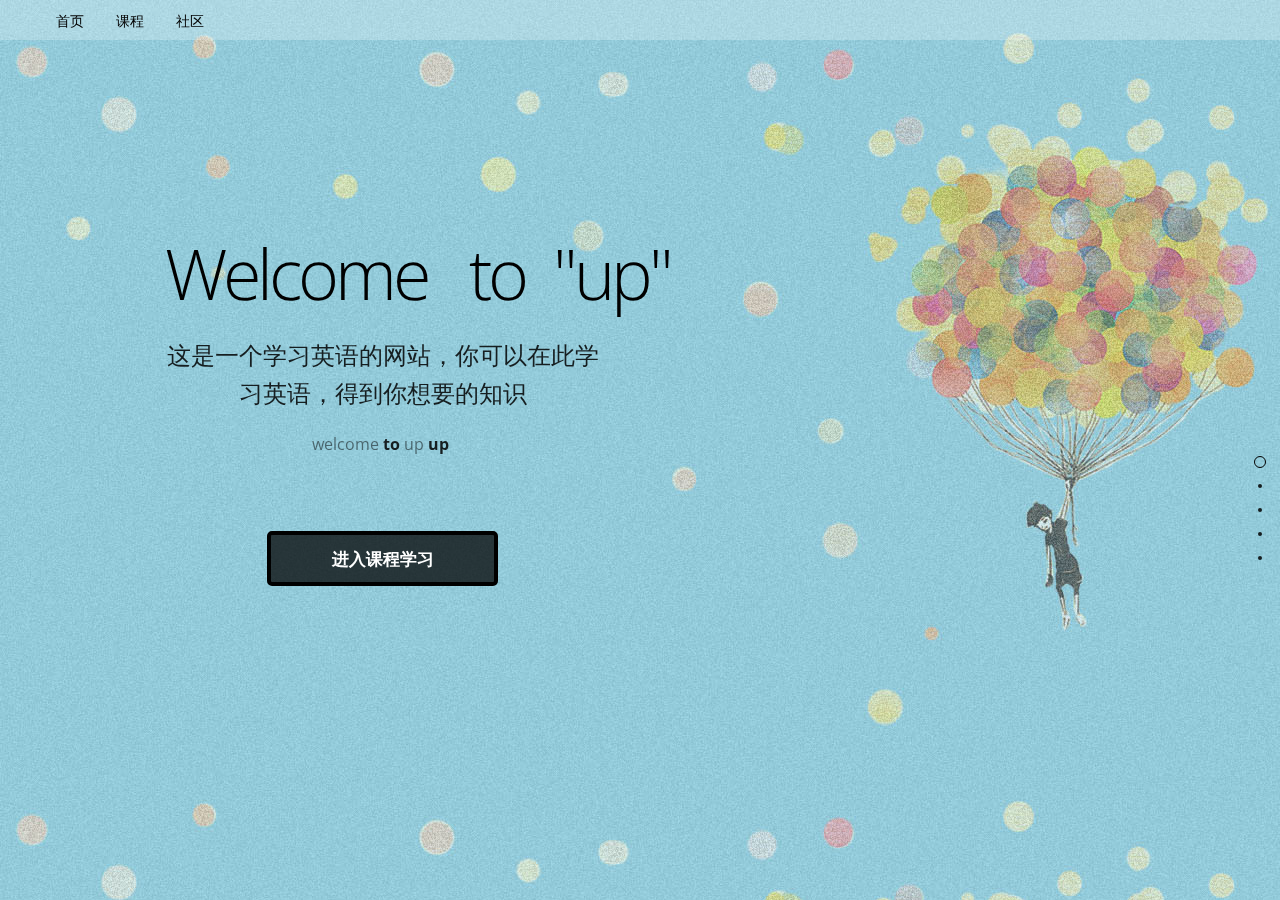
<file: English/demo.html>
<!doctype html>
<html>
<head>
	<meta charset="utf-8">
	<title>“UP”学习网介绍</title>
	<meta name="title" content="jQuery One Page Scroll by Pete R. | The Pete Design" />
	<meta name="description" content="Create an Apple-like one page scroller website (iPhone 5S website) with One Page Scroll plugin" />
	<link rel="image_src" href="/images/notify_better_image.png" />

	<meta content="http://www.thepetedesign.com/demos/onepage_scroll_demo.html" property="og:url" />
	<meta content="http://www.thepetedesign.com/images/onepage_scroll_image.png" property="og:image" />
	<link rel="shortcut icon" id="favicon" href="favicon.png"> 
	<meta name="author" content="Pete R.">
	<link rel="canonical" href="http://www.thepetedesign.com/demos/onepage_scroll_demo.html" />
	<link href='http://fonts.googleapis.com/css?family=Open+Sans:300,400,700' rel='stylesheet' type='text/css'>
	<link href='http://fonts.googleapis.com/css?family=Pacifico:400' rel='stylesheet' type='text/css'>
	<script type="text/javascript" src="http://code.jquery.com/jquery-1.9.1.js"></script>
  	<script type="text/javascript" src="js/jquery.onepage-scroll.js"></script>
  	<link href='css/onepage-scroll.css' rel='stylesheet' type='text/css'>
    <link href='css/demo.css' rel='stylesheet' type='text/css'>
  	<meta name="viewport" content="initial-scale=1, width=device-width, maximum-scale=1, minimum-scale=1, user-scalable=no">
	<script>
	  $(document).ready(function(){
      $(".main").onepage_scroll({
        sectionContainer: "section",
        responsiveFallback: 600,
        loop: true
      });
		});
		
	</script>
</head>
<body>
  <div class="wrapper">
	  <div class="main"> 
      	<section class="page1">
      		<div class="page_container">
              <h1>Welcome &nbsp;&nbsp;to&nbsp;&nbsp;"up"</h1>
              <h2>这是一个学习英语的网站，你可以在此学习英语，得到你想要的知识</h2>
              <p class="credit">welcome <a href="#">to </a>up <a href="#" target="_blank">up</a></p>
          	<div class="btns">
  	        	<a class="reload btn" href="index.html">进入课程学习</a>
  	      	</div>
  	    </div>
      </section>
	  <section class="page2">
	      <div class="page_container">
              <h1>Come On</h1>
              <h2>你可以选择自己喜欢的想要学<span class="diff"><a href="index.html">English</a></span>课程，进行无限畅想学习</h2>
	      </div>
      </section>
	  <section class="page3">
	      <div class="page_container">
          	<h1>Pretty Neat Eh?</h1>
          	<h2>You can customise the animation timing, the selector or even the animation easing using CSS3. I can't wait to see what you guys will come up 				with. Don't forget to grab them for free on Github'</h2>
          <div class="btns">
  	        <a class="reload btn" href="index.html">进入课程学习</a>
  	      </div>
  	    </div>
      </section>
	  <section class="page4">
	  	<div class="page_container">
          <h1>Pretty Neat Eh?</h1>
          <h2>You can customise the animation timing, the selector or even the animation easing using CSS3. I can't wait to see what you guys will come up with. Don't forget to grab them for free on Github'</h2>
       	 	<div class="btns">
  	        	<a class="reload btn" href="index.html">进入课程学习</a>
  	    	</div>
  	    </div>
      </section>
      <section class="page5">
          <div class="page_container">
              <h1>CONTACT US</h1>
              <h2>If you have a few problems, you can contact us in the following way.</h2>
           <div class="foot">如果你遇到什么问题的话，你可以采用以下方式和我们取得联系。</div>
           <form>
                 <div class="nm">Name:</div>
                 	<input type="text" name="textfield" id="textfieldone" class="textfield"><p>
                 <div class="em">Email Address:</div>
                	 <input type="text" name="textfield" id="textfieldtwo" class="textfield"><p>
                 <div class="mess">Message:</div>
                 	<textarea name="textarea" class="textareaone" cols="40" tows="8"></textarea><p>
                 <div class="anniu">
                     <input type="submit" class="subm" name="submit" value="Send" dass="submit"/>
                     <input type="submit" class="sbm" name="submit" value="Reset" dass="submit"/>
                 </div>
           </form>
          </div>
      </section>
    </div>
    <div class="back">
    	<ul>
    		<li><a href"demo.html">首页</a></li>
            <li><a href"index.html">课程</a></li>
            <li><a href"community.html">社区</a></li>
        </ul>
    </div>
  </div>
</body>
</html>
</file>
<file: English/css/onepage-scroll.css>
body, html {
  margin: 0;
  overflow: hidden;
  -webkit-transition: opacity 400ms;
  -moz-transition: opacity 400ms;
  transition: opacity 400ms;
}

body, .onepage-wrapper, html {
  display: block;
  position: static;
  padding: 0;
  width: 100%;
  height: 100%;
}

.onepage-wrapper {
  width: 100%;
  height: 100%;
  display: block;
  position: relative;
  padding: 0;
  -webkit-transform-style: preserve-3d;
}

.onepage-wrapper .section {
  width: 100%;
  height: 100%;
}

.onepage-pagination {
  position: absolute;
  right: 10px;
  top: 50%;
  z-index: 5;
  list-style: none;
  margin: 0;
  padding: 0;
}
.onepage-pagination li {
  padding: 0;
  text-align: center;
}
.onepage-pagination li a{
  padding: 10px;
  width: 4px;
  height: 4px;
  display: block;
  
}
.onepage-pagination li a:before{
  content: '';
  position: absolute;
  width: 4px;
  height: 4px;
  background: rgba(0,0,0,0.85);
  border-radius: 10px;
  -webkit-border-radius: 10px;
  -moz-border-radius: 10px;
}

.onepage-pagination li a.active:before{
  width: 10px;
  height: 10px;
  background: none;
  border: 1px solid black;
  margin-top: -4px;
  left: 8px;
}

.disabled-onepage-scroll, .disabled-onepage-scroll .wrapper {
  overflow: auto;
}

.disabled-onepage-scroll .onepage-wrapper .section {
  position: relative !important;
  top: auto !important;
  left: auto !important;
}
.disabled-onepage-scroll .onepage-wrapper {
  -webkit-transform: none !important;
  -moz-transform: none !important;
  transform: none !important;
  -ms-transform: none !important;
  min-height: 100%;
}


.disabled-onepage-scroll .onepage-pagination {
  display: none;
}

body.disabled-onepage-scroll, .disabled-onepage-scroll .onepage-wrapper, html {
  position: inherit;
}
</file>
<file: English/css/demo.css>
@charset "utf-8";
/* CSS Document */

html {
      height: 100%;
    }
    body {
      background: #E2E4E7;
      padding: 0;
      text-align: center;
      font-family: 'open sans';
      position: relative;
      margin: 0;
      height: 100%;
      -webkit-font-smoothing: antialiased;
    }
    
    .wrapper {
    	height: 100% !important;
    	height: 100%;
    	margin: 0 auto; 
    	overflow: hidden;
    }
    
    a {
      text-decoration: none;
    }
    
    
    h1, h2 {
      width: 100%;
      float: left;
    }
    h1 {
      margin-top: 100px;
      color: #000;
      margin-bottom: 5px;
      font-size: 70px;
      letter-spacing: -4px;
      font-weight: 100;
    }
    h1 span {
      font-size: 26px;
      margin: 0 5px;
      text-transform: capitalize;
      background: rgba(0,0,0,0.85);
      display: inline-block;
      color: #6D461D;
      border-radius: 5px 5px;
      -webkit-border-radius: 5px 5px;
      -moz-border-radius: 5px 5px;
      text-shadow: 0 2px 8px rgba(0, 0, 0, 0.75);
      padding: 3px 10px;
    }
    h2 {
      color: #6D461D;
      font-weight: 100;
      margin-top: 0;
      margin-bottom: 10px;
    }
    
    .pointer {
      color: #9b59b6;
      font-family: 'Pacifico', cursive;
      font-size: 30px;
      margin-top: 15px;
    }
    code {
      margin: 20px 1%;
      float: left;
      width: 48%;
      height: 105px;
      background: rgba(0,0,0,0.1);
      border: rgba(0,0,0,0.05) 5px solid;
      border-radius: 5px;
      padding:5px;
      color: white;
      text-align: center;
      font-size: 15px;
      margin-top: 25px;
      display: block;
      box-sizing: border-box;
      -webkit-box-sizing: border-box;
      -moz-box-sizing: border-box;
    }
    code.html {
      color: #7EC9E6;
    }
    code.js {
      color: #FFAD00;
    }

    .main {
      float: left;
      width: 100%;
      margin: 0 auto;
    }
    
    .main h1 {
      padding:150px 50px;
      float: left;
      width: 100%;
      font-size: 45px;
      box-sizing: border-box;
      -webkit-box-sizing: border-box;
      -moz-box-sizing: border-box;
      font-weight: 100;
      color: white;
      margin: 0;
    }
   
    .main h1.demo1 {
      background: #1ABC9C;
    }
    
    .reload.bell {
      font-size: 12px;
      padding: 20px;
      width: 45px;
      text-align: center;
      height: 47px;
      border-radius: 50px;
      -webkit-border-radius: 50px;
      -moz-border-radius: 50px;
    }
    
    .reload.bell #notification {
      font-size: 25px;
      line-height: 140%;
    }
    
    .reload, .btn{
      display: inline-block;
      border: 4px solid #A2261E;
      border-radius: 5px;
      -moz-border-radius: 5px;
      -webkit-border-radius: 5px;
      background: #CC3126;
      display: inline-block;
      line-height: 100%;
      padding: 0.7em;
      text-decoration: none;
      color: #fff;
      width: 100px;
      line-height: 140%;
      font-size: 17px;
      font-family: open sans;
      font-weight: bold;
    }
    .reload:hover{
      background: #444;
    }
    .btn {
      width: 200px;
      color: rgb(255, 255, 255);
      border: 4px solid rgb(0, 0, 0);
      background: rgba(3, 3, 3, 0.75);
    }
    .clear {
      width: auto;
    }
    .btn:hover, .btn:hover {
      background: #444;
    }
    .btns {
      width: 410px;
      margin: 50px auto;
    }
    .credit {
      text-align: center;
      color: rgba(0,0,0,0.5);
      padding: 10px;
      width: 410px;
      clear: both;
    }
    .credit a {
      color: rgba(0,0,0,0.85);
      text-decoration: none;
      font-weight: bold;
      text-align: center;
    }
    
    .back {
		font-family:"微软雅黑";
	  list-style:none;
      position: absolute;
      top: 0;
      left: 0;
      text-align: center;
      display: block;
      padding: 0px 0 11px 0;
      width: 100%;
      box-sizing: border-box;
      -moz-box-sizing: border-box;
      -webkit-box-sizing: border-box;
      background: rgba(255, 255, 255, 0.25);
      font-weight: ;
      font-size: 14px;
      color: #000;
      -webkit-transition: all 500ms ease-in-out;
      -moz-transition: all 500ms ease-in-out;
      -o-transition: all 500ms ease-in-out;
      transition: all 500ms ease-in-out;
    }
	.back ul{
		list-style:none;
	}
	.back ul li{
		width:60px;
		float:left;
		line-height:15px;
	}
	.back ul li a{
		font-family:"微软雅黑";
	}
    .back ul li a:hover {
      color: #a4c4cd;
	  cursor:pointer;
    }
    .form-control{
	width:240px;
	height:30px;
	margin-top:-10px;
	position:relative;
	background:rgba(255,255,255,0.8);
	border:none;
	color:#999;
}
    header {
      position: relative;
      z-index: 10;
    }
    .main section .page_container {
      position: relative;
      top: 25%;
      margin: 0 auto 0;
      max-width: 950px;
      z-index: 3;
    }
    .main section  {
      overflow: hidden;
    }
    
    .main section > img {
      position: absolute;
      max-width: 100%;
      z-index: 1;
    }
    
    .main section.page1 {
      background:rgb(230, 217, 200);
	  background:url(../images/3.jpg);
    }
    .main section.page1 h1 {
      text-align: left;
      padding: 0;
      margin-bottom: 15px;
      font-size: 70px;
      color: black;
    }
    .main section.page1 h2 {
      color: rgba(0,0,0,0.85);
      text-align: center;
      width: 435px;
      line-height: 160%;
    }
    .main section .page_container .btns {
      clear: both;
      float: left;
      text-align: center;
      width: 435px;
    }
    .main section .page_container .btns a{
      text-align: center;
    }
    .main section.page2 {
      background:#555557 url(../images/1.jpg) no-repeat center -150px ;
    }
    .main section.page2 > img {
      position: absolute;
      top: -300px;
      left: 50%;
      margin-left: -1095px;
    }
    .main section.page2 .page_container {
      margin-top: 330px;
      overflow: hidden;
    }
    .main section.page2 h1 {
      text-align: center;
      padding: 0;
      margin-bottom: 15px;
      font-size: 50px;
      letter-spacing: -1px;
      color: white;
    }
    .main section.page2 h2 {
      color: rgba(255,255,255,0.85);
      text-align: center;
      line-height: 160%;
      font-weight: 100;
    }
    .viewing-page-2 .back{
      background: rgba(0, 0, 0, 0.25);
      color: #FFF;
      }
    .main section.page3 {
      background:url(../images/2.jpg) no-repeat ;/*156px -150px */
    }
    .main section.page3 .page_container {
      overflow: hidden;
      width: 500px;
      right: -285px;
    }
    .main section.page3 h1 {
      text-align: left;
      padding: 0;
      margin-bottom: 0;
      font-size: 70px;
      letter-spacing: -1px;
      color: black;
    }
    .main section.page3 h2 {
      color: rgba(0,0,0,0.85);
      text-align: left;
      line-height: 160%;
      font-weight: 100;
      font-size: 21px;
    }
	
	
	.main section.page4 {
      background:url(../images/4.jpg) no-repeat ;/*156px -150px */
    }
    .main section.page4 .page_container {
      overflow: hidden;
      width: 500px;
      right: -285px;
    }
    .main section.page4 h1 {
      text-align: left;
      padding: 0;
      margin-bottom: 0;
      font-size: 70px;
      letter-spacing: -1px;
      color: black;
    }
    .main section.page4 h2 {
      color: rgba(0,0,0,0.85);
      text-align: left;
      line-height: 160%;
      font-weight: 100;
      font-size: 21px;
    }
	.main section.page5 .page_container {
      margin-top: -110px;
      overflow: hidden;
    }
	
	.main section.page5 {
      background:#555557 url(../images/5.jpg) no-repeat center -150px ;
    }
    .main section.page5 > img {
      position: absolute;
      top: -300px;
      left: 50%;
      margin-left: -1095px;
    }
    .main section.page5 h1 {
      text-align: center;
      padding:0;
      margin-bottom: 15px;
      font-size: 50px;
      letter-spacing: -1px;
      color: black;
    }
    .main section.page5 h2 {
	color: rgba(0,0,0,0.85);
	text-align: center;
	line-height: 160%;
	font-weight: 100;
    }
	.main section.page5 .foot{
	width:100%;
	height:32px;
	background:black;
	text-align: center;
	padding: 0;
	margin-bottom: 30px;
	font-size: 16px;
	font-family:"微软雅黑";
	line-height:32px;
	letter-spacing: -1px;
	color: white;
	float:left;
	position:relative;
	}

    
    body.disabled-onepage-scroll .onepage-wrapper  section {
      min-height: 100%;
      height: auto;
    }
    
    body.disabled-onepage-scroll .main section .page_container, body.disabled-onepage-scroll .main section.page3 .page_container  {
      padding: 20px;
      margin-top: 150px;
      -webkit-box-sizing: border-box;
      -moz-box-sizing: border-box;
      box-sizing: border-box;
    }
    
    body.disabled-onepage-scroll  section .page_container h1{
      text-align: center;
      font-size: 50px;
    }
    body.disabled-onepage-scroll section .page_container h2, body.disabled-onepage-scroll section .page_container .credit, body.disabled-onepage-scroll section .page_container .btns{
      text-align: center;
      width: 100%;
    }
    
    body.disabled-onepage-scroll .main section.page1 > img {
      position: absolute;
      width: 80%;
      left: 10%;
    }
    
    body.disabled-onepage-scroll .main section > img {
      position: relative;
      max-width: 80%;
      bottom: 0;
    }
    body.disabled-onepage-scroll code {
      width: 95%;
      margin: 0 auto 25px;
      float: none;
      overflow: hidden;
    }
    
    body.disabled-onepage-scroll .main section.page3 .page_container {
      width: 90%;
      margin-left: auto;
      margin-right: auto;
      right: 0;
    }
	.textareaone{
		width:300px;
		height:100px;
	}
	.textfield{
		width:300px;
		height:24px;
	}
	.nm{
		margin-left:-255px;
		font-family:arial;
		color:#333;
	}
	.em{
		margin-left:-195px;
		font-family:arial;
		color:#333;
	}
	.mess{
		margin-left:-235px;
		font-family:arial;
		color:#333;
	}
	.subm{
		width:70px;
		height:30px;
		background:#fff;
		border-color:#000;
	}
	.sbm{
		width:70px;
		height:30px;
		background:#fff;
		border-color:#000;
	}
	.diff a{
		color:#39C;
		font-family:arial;
	}
	.diff a:hover{
		color:white;
	}
</file>
